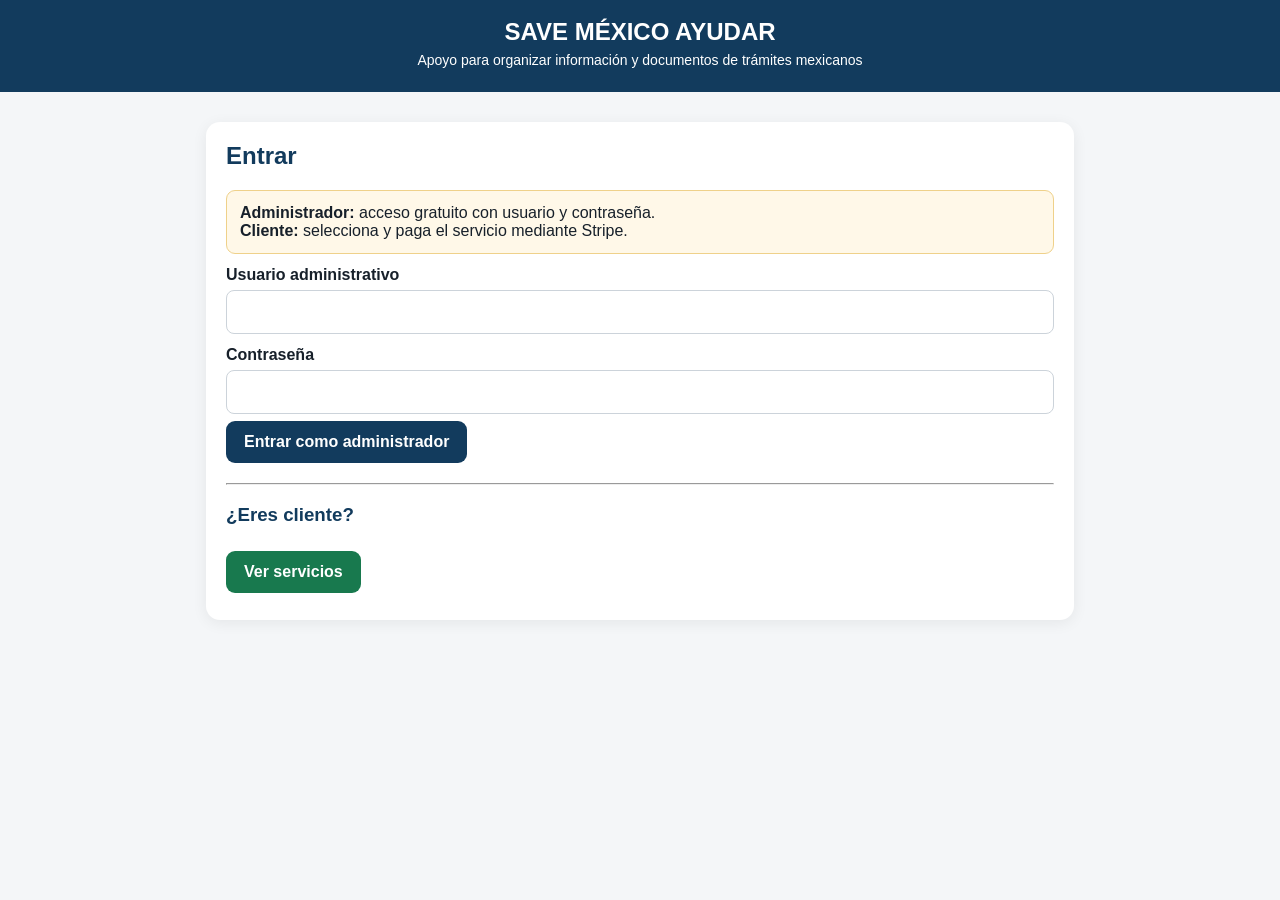
<file: index.html>
<!DOCTYPE html>
<html lang="es">
<head>
<meta charset="UTF-8">
<meta name="viewport" content="width=device-width,initial-scale=1">
<title>SAVE MÉXICO AYUDAR</title>
<style>
*{box-sizing:border-box}body{margin:0;background:#f4f6f8;color:#17202a;font-family:Arial,sans-serif}header{background:#123b5d;color:white;text-align:center;padding:18px}header h1{margin:0;font-size:24px}header p{margin:6px 0;font-size:14px}main{max-width:900px;margin:auto;padding:16px}.card{background:white;border-radius:14px;padding:20px;margin:14px 0;box-shadow:0 3px 15px #0001}h2{margin-top:0;color:#123b5d}h3{color:#123b5d}label{display:block;font-weight:bold;margin:12px 0 6px}input,select,textarea{width:100%;padding:12px;border:1px solid #ccd3da;border-radius:8px;font-size:16px}textarea{min-height:100px;resize:vertical}button{border:0;border-radius:9px;padding:12px 18px;font-size:16px;font-weight:bold;cursor:pointer;background:#123b5d;color:white;margin:7px 4px 7px 0}button:hover{opacity:.9}.secondary{background:#68737d}.success{background:#18794e}.danger{background:#a52626}.hidden{display:none!important}.small{font-size:13px;color:#66717a}.error{color:#a52626;font-weight:bold}.ok{color:#18794e;font-weight:bold}.center{text-align:center}.plans{display:grid;grid-template-columns:repeat(3,1fr);gap:12px}.plan{border:2px solid #d7dde2;border-radius:12px;padding:17px;text-align:center}.price{font-size:27px;font-weight:bold;margin:10px}.progress{display:flex;gap:5px;margin-bottom:20px}.progress span{height:7px;flex:1;background:#d9dfe4;border-radius:8px}.progress span.on{background:#123b5d}.step{display:none}.step.active{display:block}.checks label{font-weight:normal;background:#f5f7f8;padding:10px;border-radius:7px}.notice{background:#fff8e8;border:1px solid #efd18a;padding:13px;border-radius:9px}.result{background:#eef8f2;border:1px solid #b9dfc8;border-radius:10px;padding:15px}#loading{position:fixed;inset:0;background:#0008;color:white;display:none;align-items:center;justify-content:center;z-index:99;font-size:20px}@media(max-width:700px){.plans{grid-template-columns:1fr}.card{padding:16px}}
</style>
</head>
<body>
<div id="loading">Procesando...</div>
<header><h1>SAVE MÉXICO AYUDAR</h1><p>Apoyo para organizar información y documentos de trámites mexicanos</p></header>
<main>

<section id="acceso" class="card">
<h2>Entrar</h2>
<div class="notice"><b>Administrador:</b> acceso gratuito con usuario y contraseña.<br><b>Cliente:</b> selecciona y paga el servicio mediante Stripe.</div>
<label>Usuario administrativo</label><input id="adminUser" autocomplete="username">
<label>Contraseña</label><input id="adminPass" type="password" autocomplete="current-password">
<button onclick="loginAdmin()">Entrar como administrador</button>
<p id="loginMsg" class="small"></p>
<hr>
<h3>¿Eres cliente?</h3>
<button class="success" onclick="mostrarPlanes()">Ver servicios</button>
</section>

<section id="planes" class="card hidden">
<h2>Selecciona tu servicio</h2>
<p class="small">El pago se procesa mediante Stripe. No guardamos los datos de tu tarjeta.</p>
<div class="plans">
<div class="plan"><h3>Servicio individual</h3><div class="price">$35.99</div><p>Un servicio.</p><button onclick="pagar('daily')">Contratar</button></div>
<div class="plan"><h3>Servicio mensual</h3><div class="price">$69.99</div><p>Acceso mensual.</p><button onclick="pagar('monthly')">Contratar</button></div>
<div class="plan"><h3>Servicio anual</h3><div class="price">$300.00</div><p>Acceso anual.</p><button onclick="pagar('annual')">Contratar</button></div>
</div>
<button class="secondary" onclick="volver()">Volver</button>
<p id="stripeMsg" class="small"></p>
</section>

<section id="app" class="hidden">
<div class="card">
<div class="progress"><span id="p1"></span><span id="p2"></span><span id="p3"></span><span id="p4"></span><span id="p5"></span><span id="p6"></span><span id="p7"></span></div>

<div id="s1" class="step active">
<h2>1. ¿Qué trámite necesitas?</h2>
<label>Trámite</label>
<select id="tramite">
<option value="">Selecciona una opción</option>
<option>Pasaporte</option><option>Matrícula Consular</option><option>INE</option><option>Registro Civil</option><option>Actas</option><option>Poder Notarial</option>
</select>
<button onclick="next(1)">Continuar</button>
</div>

<div id="s2" class="step">
<h2>2. ¿Tienes documentos?</h2>
<select id="tipoDocumento">
<option value="">Selecciona</option><option value="pdf">Tengo un PDF</option><option value="foto">Tengo fotografías</option><option value="ninguno">No tengo documentos ahora</option>
</select>
<div id="pdfArea" class="hidden">
<label>Subir PDF</label><input id="pdfFile" type="file" accept=".pdf">
<button class="secondary" onclick="extraerPDF()">Revisar PDF</button><p id="pdfMsg" class="small"></p>
</div>
<button class="secondary" onclick="back(2)">Atrás</button><button onclick="next(2)">Continuar</button>
</div>

<div id="s3" class="step">
<h2>3. Documentos que tienes</h2>
<p class="small">Marca los documentos que ya tienes.</p>
<div id="docs" class="checks"></div>
<button class="secondary" onclick="back(3)">Atrás</button><button onclick="next(3)">Continuar</button>
</div>

<div id="s4" class="step">
<h2>4. Tus datos</h2>
<label>Primer nombre</label><input id="primerNombre">
<label>Segundo nombre</label><input id="segundoNombre">
<label>Primer apellido</label><input id="primerApellido">
<label>Segundo apellido</label><input id="segundoApellido">
<label>Fecha de nacimiento</label><input id="fechaNacimiento" type="date">
<label>Lugar de nacimiento</label><input id="lugarNacimiento" placeholder="Ciudad, Estado, México">
<label>Dirección en Estados Unidos</label><input id="direccionUSA">
<label>Teléfono</label><input id="telefono" type="tel">
<button class="secondary" onclick="back(4)">Atrás</button><button onclick="next(4)">Continuar</button>
</div>

<div id="s5" class="step">
<h2>5. Documentos que faltan</h2>
<div id="faltantes" class="checks"></div>
<label>Consulado, si lo conoces</label><input id="consulado">
<label>Fecha de cita, si tienes</label><input id="cita">
<button class="secondary" onclick="back(5)">Atrás</button><button onclick="next(5)">Continuar</button>
</div>

<div id="s6" class="step">
<h2>6. Información adicional</h2>
<label>Información adicional</label><textarea id="extra1"></textarea>
<label>Otra información</label><textarea id="extra2"></textarea>
<div class="notice">Revisa tus datos antes de generar la guía.</div>
<button class="secondary" onclick="back(6)">Atrás</button><button onclick="revision()">Revisar</button>
</div>

<div id="s7" class="step">
<h2>7. Revisa tu información</h2>
<div id="revisionBox"></div>
<button class="secondary" onclick="back(7)">Modificar</button><button class="success" onclick="generar()">Generar mi guía</button>
</div>
</div>

<div id="resultado" class="card hidden">
<h2>Tu guía está lista</h2>
<div class="result"><p>La guía fue generada correctamente.</p><button class="success" onclick="abrirPDF()">Abrir / descargar PDF</button></div>
<hr>
<h3>¿Cómo terminó tu trámite?</h3>
<select id="resultadoTramite"><option value="">Selecciona</option><option value="completado">Completado</option><option value="pendiente">Pendiente</option><option value="no_completado">No completado</option></select>
<textarea id="comentarioResultado" placeholder="Comentario opcional"></textarea>
<button onclick="guardarResultado()">Guardar resultado</button><button class="secondary" onclick="nuevo()">Nuevo trámite</button>
</div>
</section>

<section id="ayuda" class="card hidden">
<h2>¿Tienes una pregunta?</h2>
<textarea id="pregunta" placeholder="Escribe tu pregunta"></textarea>
<button onclick="preguntar()">Preguntar</button>
<div id="respuesta" class="result hidden"></div>
</section>
</main>

<script>
let auth="",archivo="",paso=1,tramiteActual="",datosExtraidos=[],datos=null;

const documentos={
"Pasaporte":["Acta de nacimiento mexicana","Identificación oficial","Pasaporte anterior","Comprobante de domicilio","Fotografías"],
"Matrícula Consular":["Acta de nacimiento","Identificación oficial","Comprobante de domicilio"],
"INE":["Acta de nacimiento","Identificación","Comprobante de domicilio"],
"Registro Civil":["Acta o documento relacionado","Identificación oficial","Documentos de apoyo"],
"Actas":["Datos del acta","Identificación","Documentos de apoyo"],
"Poder Notarial":["Identificación","Datos del poder","Documentos relacionados"]
};

const $=id=>document.getElementById(id);
const val=id=>$(id).value.trim();
const esc=s=>String(s??"").replace(/&/g,"&amp;").replace(/</g,"&lt;").replace(/>/g,"&gt;").replace(/"/g,"&quot;").replace(/'/g,"&#039;");
const load=v=>$("loading").style.display=v?"flex":"none";

function mostrar(id){["acceso","planes","app"].forEach(x=>$(x).classList.add("hidden"));$(id).classList.remove("hidden")}
function mostrarPlanes(){mostrar("planes")}
function volver(){mostrar("acceso")}
function msg(id,t,ok=false){$(id).textContent=t;$(id).className=ok?"ok":"small error"}

async function loginAdmin(){
const u=val("adminUser"),p=$("adminPass").value;
if(!u||!p)return msg("loginMsg","Escribe usuario y contraseña.");
load(true);
try{
const token=btoa(unescape(encodeURIComponent(u+":"+p)));
const r=await fetch("/api/admin-login",{method:"POST",headers:{Authorization:"Basic "+token}});
if(!r.ok)throw Error("Credenciales incorrectas.");
auth="Basic "+token;sessionStorage.setItem("save_admin_auth",auth);
iniciar();
}catch(e){msg("loginMsg",e.message)}finally{load(false)}
}

async function pagar(plan){
load(true);
try{
const r=await fetch("/api/create-checkout-session",{method:"POST",headers:{"Content-Type":"application/json"},body:JSON.stringify({plan})});
const j=await r.json();
if(!r.ok)throw Error(j.detail||"No fue posible iniciar el pago.");
if(!j.checkout_url)throw Error("Stripe no devolvió la dirección de pago.");
sessionStorage.setItem("save_plan",plan);
location.href=j.checkout_url;
}catch(e){msg("stripeMsg",e.message)}finally{load(false)}
}

async function verificarPago(){
const q=new URLSearchParams(location.search),sid=q.get("session_id");
if(q.get("success")!=="true"||!sid)return false;
load(true);
try{
const r=await fetch("/api/verify-payment?session_id="+encodeURIComponent(sid));
const j=await r.json();
if(!r.ok||!j.active)throw Error("El pago no aparece confirmado.");
sessionStorage.setItem("save_paid","true");
history.replaceState({},document.title,location.pathname);
mostrar("app");$("ayuda").classList.remove("hidden");
alert("Pago confirmado. Ya tienes acceso.");
return true;
}catch(e){alert(e.message);return false}finally{load(false)}
}

function iniciar(){mostrar("app");$("ayuda").classList.remove("hidden");mostrarPaso(1)}
function mostrarPaso(n){
paso=n;
document.querySelectorAll(".step").forEach(x=>x.classList.remove("active"));
$("s"+n).classList.add("active");
for(let i=1;i<=7;i++)$("p"+i).classList.toggle("on",i<=n);
scrollTo({top:0,behavior:"smooth"});
}
function next(n){
if(n===1){tramiteActual=val("tramite");if(!tramiteActual)return alert("Selecciona el trámite.");crearDocs()}
if(n===2&&!val("tipoDocumento"))return alert("Selecciona una opción.");
if(n===4){
if(!val("primerNombre"))return alert("Escribe tu primer nombre.");
if(!val("primerApellido"))return alert("Escribe tu primer apellido.");
if(!val("fechaNacimiento"))return alert("Indica tu fecha de nacimiento.");
if(!val("lugarNacimiento"))return alert("Indica tu lugar de nacimiento.");
}
mostrarPaso(n+1)
}
function back(n){mostrarPaso(Math.max(1,n-1))}

$("tipoDocumento").onchange=e=>$("pdfArea").classList.toggle("hidden",e.target.value!=="pdf");

function crearDocs(){
const list=documentos[tramiteActual]||["Identificación","Acta de nacimiento","Comprobante de domicilio","Documento relacionado con el trámite"];
$("docs").innerHTML=list.map((x,i)=>`<label><input type="checkbox" data-doc="${esc(x)}"> ${esc(x)}</label>`).join("");
$("faltantes").innerHTML=list.map(x=>`<label><input type="checkbox" data-miss="${esc(x)}"> ${esc(x)}</label>`).join("")
}

async function extraerPDF(){
const f=$("pdfFile").files[0];
if(!f)return msg("pdfMsg","Selecciona un PDF.");
const form=new FormData();form.append("archivo",f);load(true);
try{
const r=await fetch("/api/extraer-pdf",{method:"POST",body:form});
const j=await r.json();
if(!r.ok)throw Error(j.detail||"No se pudo leer el PDF.");
datosExtraidos=[{nombre:f.name,texto:j.texto||""}];
msg("pdfMsg","PDF revisado correctamente.",true)
}catch(e){msg("pdfMsg",e.message)}finally{load(false)}
}

function revision(){
const tenidos=[...document.querySelectorAll("[data-doc]:checked")].map(x=>x.dataset.doc);
const faltantes=[...document.querySelectorAll("[data-miss]:checked")].map(x=>x.dataset.miss);
const f=val("fechaNacimiento");
datos={
categoria_tramite:tramiteActual,
primer_nombre:val("primerNombre"),
segundo_nombre:val("segundoNombre"),
primer_apellido:val("primerApellido"),
segundo_apellido:val("segundoApellido"),
fecha_nacimiento:f?f.split("-").reverse().join("/"):f,
lugar_nacimiento:val("lugarNacimiento"),
direccion_usa:val("direccionUSA"),
telefono:val("telefono"),
nacionalidad:"Mexicana",
consulado:val("consulado"),
cita:val("cita"),
documentos_tenidos:tenidos,
documentos_faltantes:faltantes,
datos_extraidos:datosExtraidos,
estado_posterior:"pendiente",
extra_1:val("extra1"),
extra_2:val("extra2"),
confirmado:false
};
let h="";
const b=(a,v)=>`<div style="margin-bottom:13px"><b>${esc(a)}</b><div>${esc(v||"No indicado")}</div></div>`;
h+=b("Trámite",datos.categoria_tramite);
h+=b("Nombre",[datos.primer_nombre,datos.segundo_nombre,datos.primer_apellido,datos.segundo_apellido].filter(Boolean).join(" "));
h+=b("Nacimiento",datos.fecha_nacimiento+" — "+datos.lugar_nacimiento);
h+=b("Dirección",datos.direccion_usa);
h+=b("Teléfono",datos.telefono);
h+=b("Documentos que tienes",tenidos.join(", ")||"Ninguno indicado");
h+=b("Documentos que faltan",faltantes.join(", ")||"Ninguno indicado");
if(datos.consulado)h+=b("Consulado",datos.consulado);
if(datos.cita)h+=b("Cita",datos.cita);
if(datos.extra_1)h+=b("Información adicional",datos.extra_1);
if(datos.extra_2)h+=b("Otra información",datos.extra_2);
$("revisionBox").innerHTML=h;
mostrarPaso(7)
}

async function generar(){
if(!datos)return alert("Primero revisa tus datos.");
datos.confirmado=true;load(true);
try{
const r=await fetch("/api/generar-guia-consular",{method:"POST",headers:{"Content-Type":"application/json"},body:JSON.stringify(datos)});
const j=await r.json();
if(!r.ok)throw Error(j.detail||"No se pudo generar la guía.");
archivo=j.archivo;$("resultado").classList.remove("hidden");$("resultado").scrollIntoView({behavior:"smooth"});
}catch(e){alert(e.message)}finally{load(false)}
}

async function abrirPDF(){
if(!archivo)return;
load(true);
try{
const r=await fetch(archivo);
if(!r.ok)throw Error("No se pudo abrir el PDF.");
const u=URL.createObjectURL(await r.blob());
open(u,"_blank");setTimeout(()=>URL.revokeObjectURL(u),60000)
}catch(e){alert(e.message)}finally{load(false)}
}

async function guardarResultado(){
const r0=val("resultadoTramite");
if(!r0)return alert("Selecciona un resultado.");
try{
const r=await fetch("/api/resultado-tramite",{method:"POST",headers:{"Content-Type":"application/json"},body:JSON.stringify({categoria_tramite:tramiteActual,resultado:r0,comentario:val("comentarioResultado")})});
const j=await r.json();if(!r.ok)throw Error(j.detail||"No se pudo guardar.");alert("Resultado guardado.")
}catch(e){alert(e.message)}
}

async function preguntar(){
const p=val("pregunta");
if(!p)return alert("Escribe una pregunta.");
load(true);
try{
const r=await fetch("/api/pregunta",{method:"POST",headers:{"Content-Type":"application/json"},body:JSON.stringify({pregunta:p,contexto:JSON.stringify(datos||{})})});
const j=await r.json();if(!r.ok)throw Error(j.detail||"No hubo respuesta.");
$("respuesta").classList.remove("hidden");$("respuesta").textContent=j.respuesta||"No recibimos respuesta."
}catch(e){alert(e.message)}finally{load(false)}
}

function nuevo(){
archivo="";datos=null;datosExtraidos=[];$("resultado").classList.add("hidden");mostrarPaso(1)
}

window.addEventListener("load",async()=>{
auth=sessionStorage.getItem("save_admin_auth")||"";
if(await verificarPago())return;
if(auth)iniciar();
});
</script>
</body>
</html>
</file>
